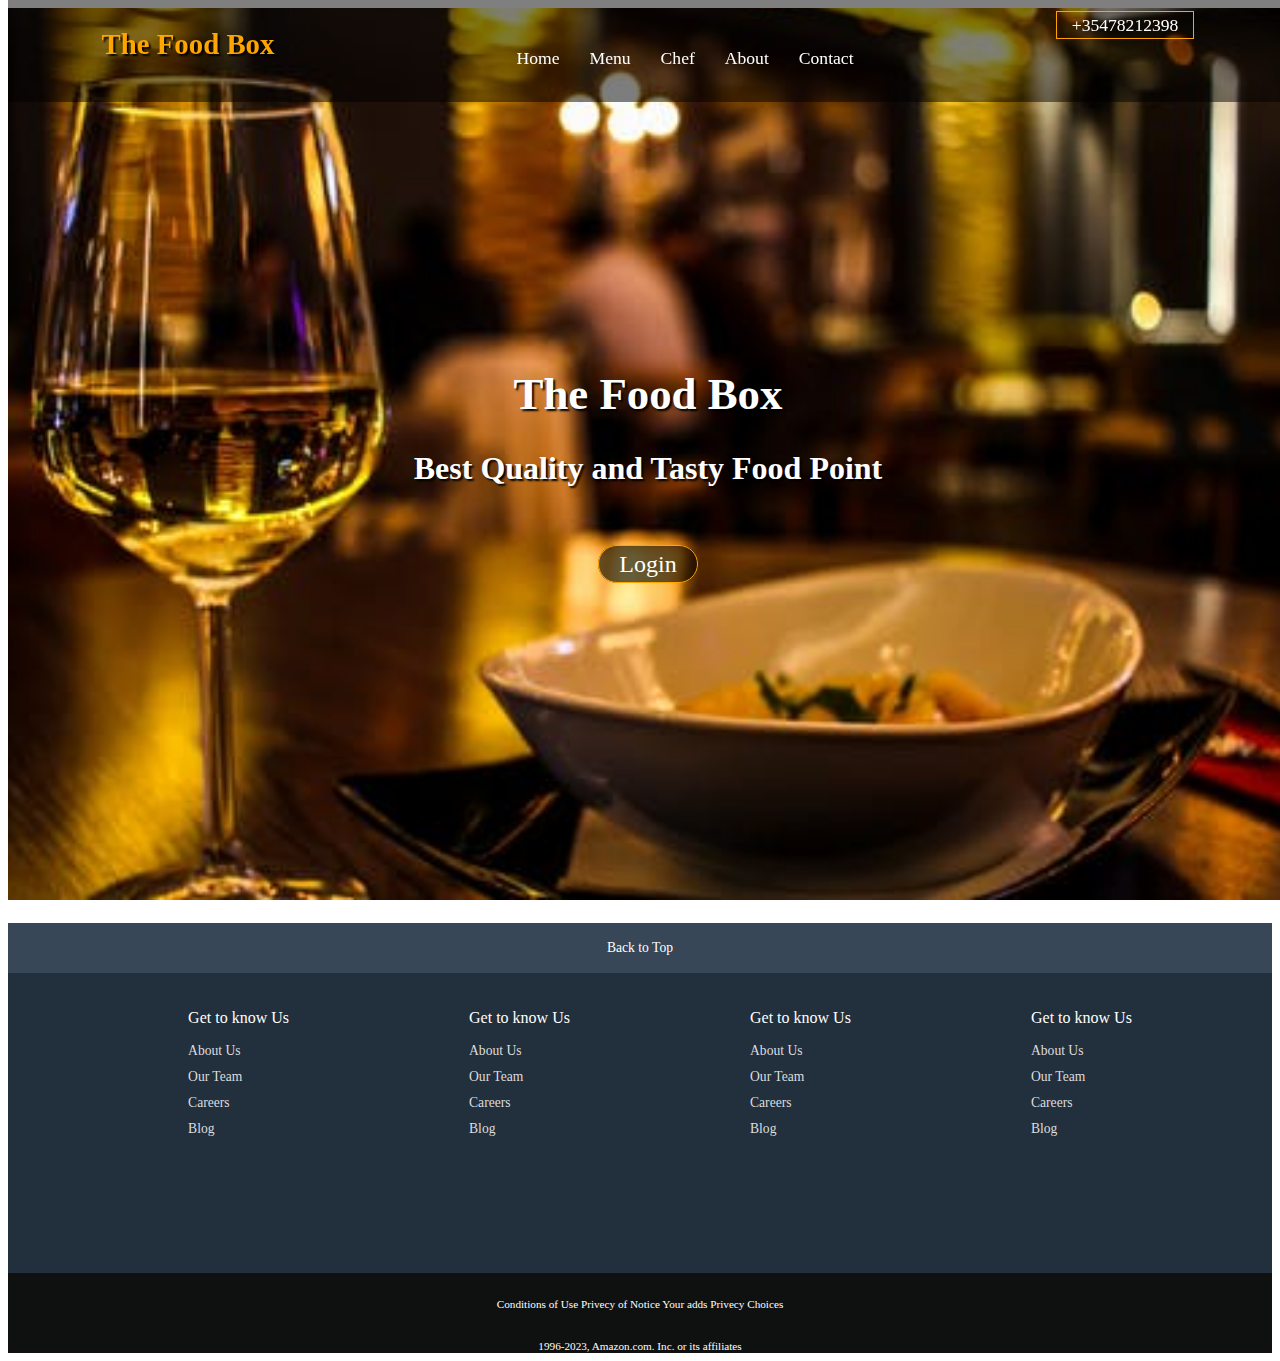
<file: index.html>
<!DOCTYPE html>
<html lang="en">
<head>
    <meta charset="UTF-8">
    <meta name="viewport" content="width=device-width, initial-scale=1.0">
    <title>Madu Resturant</title>
    <link rel="stylesheet" type="text/css" href="style.css">
</head>
<body>
    <!-- hero section begin -->
     <div id="hero">
        <div id="hero_content">
<h1>The Food Box</h1>
<h2>Best Quality and Tasty Food Point</h2>
<a href="regestration.html">Login</a>
        </div>
        </div>
<!-- header section -->
       <div id="header">
            <nav id="navbar">
                <h1>The Food Box</h1>
                <ul>
                    <li><a href="">Home</a> </li>
                    <li><a href="Menu.html">Menu</a> </li>
                    <li><a href="Chef.html">Chef</a> </li>
                    <li><a href="About.html">About</a> </li>
                    <li><a href="Contact.html">Contact</a> </li>
                </ul>
                <div id="phone">
                    <a href="tel:+35478212398">+35478212398</a>
                </div>
            </nav>
            <div id="mobile_menu">
                <ul>
                    <li><a href="">Home</a> </li>
                    <li><a href="">Menu</a> </li>
                    <li><a href="">Chef</a> </li>
                    <li><a href="">About</a> </li>
                    <li><a href="">Contact</a> </li>
                </ul>
            </div>
        </div>
        <footer>
            <div class="foot-panel1">
                Back to Top
            </div>
            <div class="foot-panel2">
                <ul>
                    <p>Get to know Us </p>
                    <a>About Us</a>
                    <a>Our Team</a>
                    <a>Careers</a>
                    <a>Blog</a>
                    
            
           </ul>
           <ul>
                    <p>Get to know Us </p>
                    <a>About Us</a>
                    <a>Our Team</a>
                    <a>Careers</a>
                    <a>Blog</a>
            
           </ul>
           <ul>
                    <p>Get to know Us </p>
                    <a>About Us</a>
                    <a>Our Team</a>
                    <a>Careers</a>
                    <a>Blog</a>
            
           </ul>
           <ul>
                    <p>Get to know Us </p>
                    <a>About Us</a>
                    <a>Our Team</a>
                    <a>Careers</a>
                    <a>Blog</a>
            
           </ul>
            </div>
            <!-- <div class="foot-panel3">
                <div class="logo">

                </div> -->
             </div>
             <div class="foot-panel4">
                <div class="pages">
                    <a>Conditions of Use</a>
                    <a>Privecy of Notice</a>
                    <a>Your adds Privecy Choices</a>
                </div>
                <div class="copyright">
                    1996-2023, Amazon.com. Inc. or its affiliates
                </div>
             </div>
        </footer>
 </body>
</html>
</file>
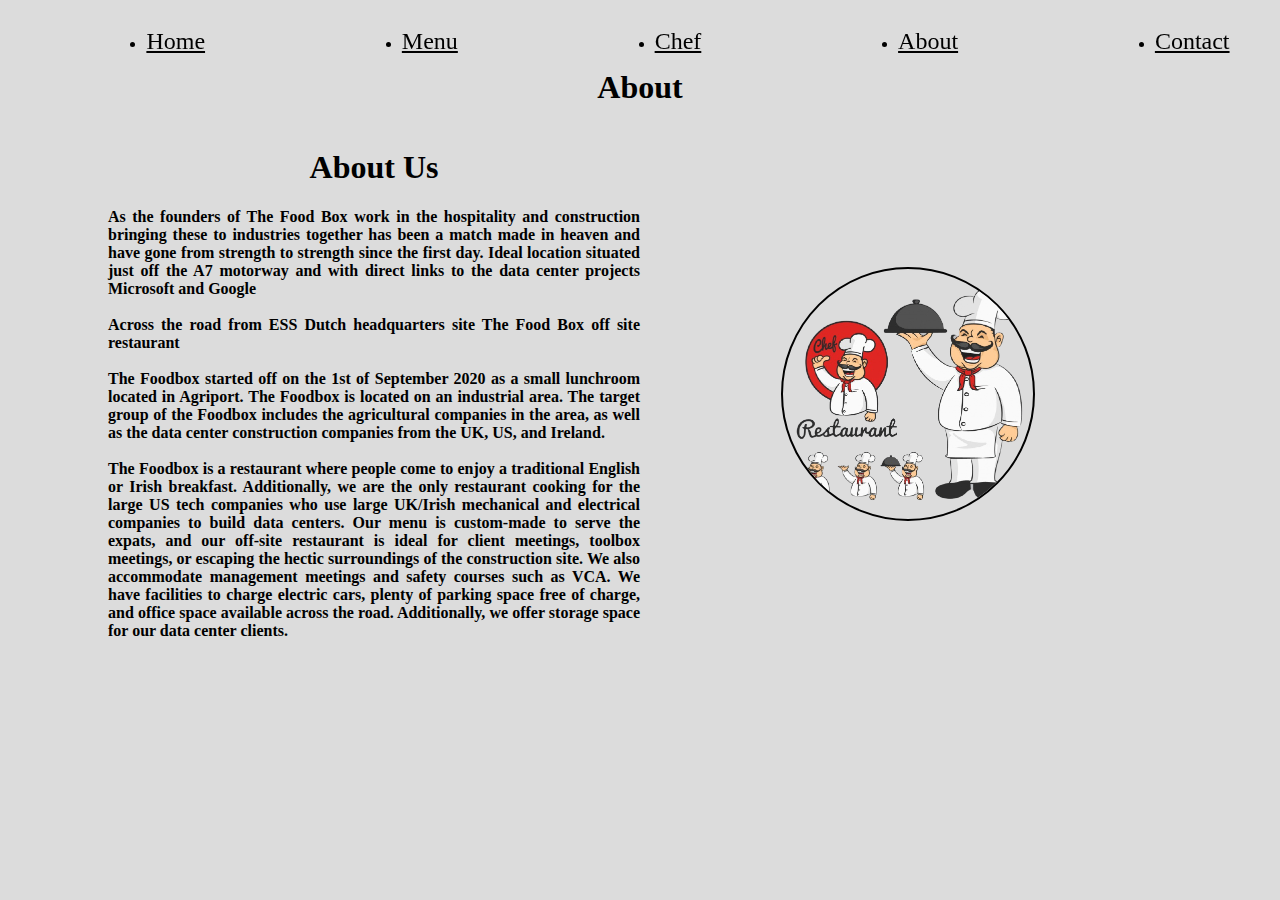
<file: About.html>
<!DOCTYPE html>
<html lang="en">
<head>
    <meta charset="UTF-8">
    <meta name="viewport" content="width=device-width, initial-scale=1.0">
    <title>Document</title>
        <link rel="stylesheet" type="text/css" href="About.css">
</head>
<body>
    <ul class="nav1">
                    <li><a href="index.html">Home</a> </li>
                    <li><a href="Menu.html">Menu</a> </li>
                    <li><a href="Chef.html">Chef</a> </li>
                    <li><a href="About.html">About</a> </li>
                    <li><a href="Contact.html">Contact</a> </li>
                </ul>
    <div id="about">
      <h1 id="section">About</h1>
   <div id="about_row">
       <div class="about_col">
          <h1>About Us</h1>
          <p>
            As the founders of  The Food Box work in the hospitality and construction bringing these to industries together has been a match made in heaven and have gone from strength to strength since the first day. Ideal location situated just off the A7 motorway and with direct links to the data center projects Microsoft and Google
            <br>
            <br>
           Across the road from ESS  Dutch headquarters site The Food Box off site restaurant
           <br>
           <br>
           The Foodbox started off on the 1st of September 2020 as a small lunchroom located in Agriport. The Foodbox is located on an industrial area. The target group of the Foodbox includes the agricultural companies in the area, as well as the data center construction companies from the UK, US, and Ireland.
          <br>
          <br>
           The Foodbox is a restaurant where people come to enjoy a traditional English or Irish breakfast. Additionally, we are the only restaurant cooking for the large US tech companies who use large UK/Irish mechanical and electrical companies to build data centers. Our menu is custom-made to serve the expats, and our off-site restaurant is ideal for client meetings, toolbox meetings, or escaping the hectic surroundings of the construction site. We also accommodate management meetings and safety courses such as VCA. We have facilities to charge electric cars, plenty of parking space free of charge, and office space available across the road. Additionally, we offer storage space for our data center clients.
            </p>
       </div>
       <div class="about_col">
            <div id="about_img">
                <img src="about.png">
            </div>
       </div>
   </div>
    </div>
</body>
</html>
</file>
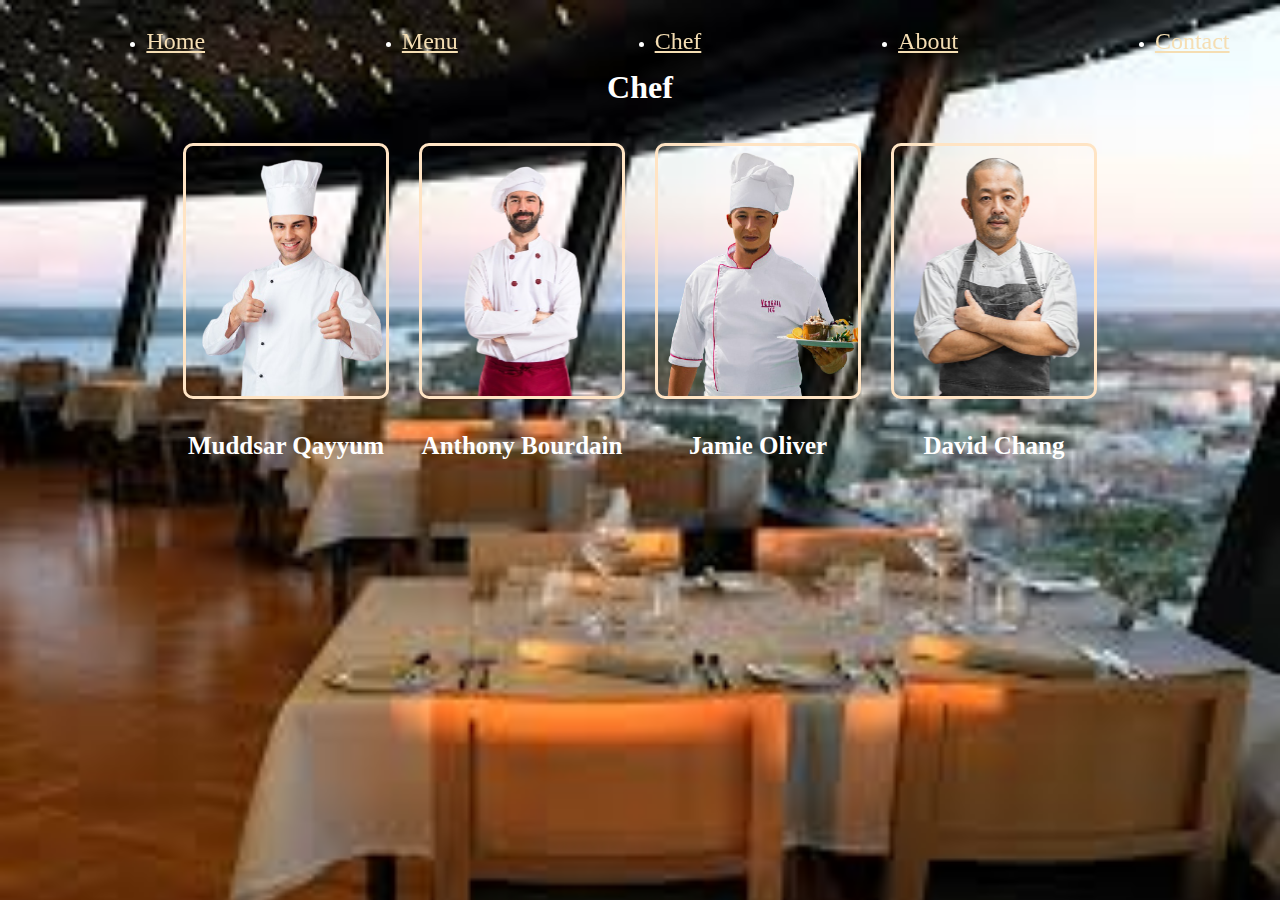
<file: Chef.html>
<!DOCTYPE html>
<html lang="en">
<head>
    <meta charset="UTF-8">
    <meta name="viewport" content="width=device-width, initial-scale=1.0">
    <title>Document</title>
    <link rel="stylesheet" type="text/css" href="Chef.css">
</head>
<body>
              <ul class="nav1">
                    <li><a href="index.html">Home</a> </li>
                    <li><a href="Menu.html">Menu</a> </li>
                    <li><a href="Chef.html">Chef</a> </li>
                    <li><a href="About.html">About</a> </li>
                    <li><a href="Contact.html">Contact</a> </li>
                </ul>
    <div id="chef">
        <h1 id="section">Chef</h1>
        <div id="chef_row">
    <div class="chef_col">
        <div id="img">
      <img src="1.png">
        </div>
        <div class="heading">
            <h4>Muddsar Qayyum</h4>
        </div>
    </div>
    <div class="chef_col">
        <div id="img">
      <img src="2.png">
        </div>
        <div class="heading">
            <h4>Anthony Bourdain</h4>
        </div>
    </div>
    <div class="chef_col">
        <div id="img">
      <img src="3.png">
        </div>
        <div class="heading">
            <h4>Jamie Oliver</h4>
        </div>
    </div>
    <div class="chef_col">
        <div id="img">
      <img src="4.png">
        </div>
        <div class="heading">
            <h4>David Chang</h4>
        </div>
    </div>
        </div>
    </div>
</body>
</html>
</file>
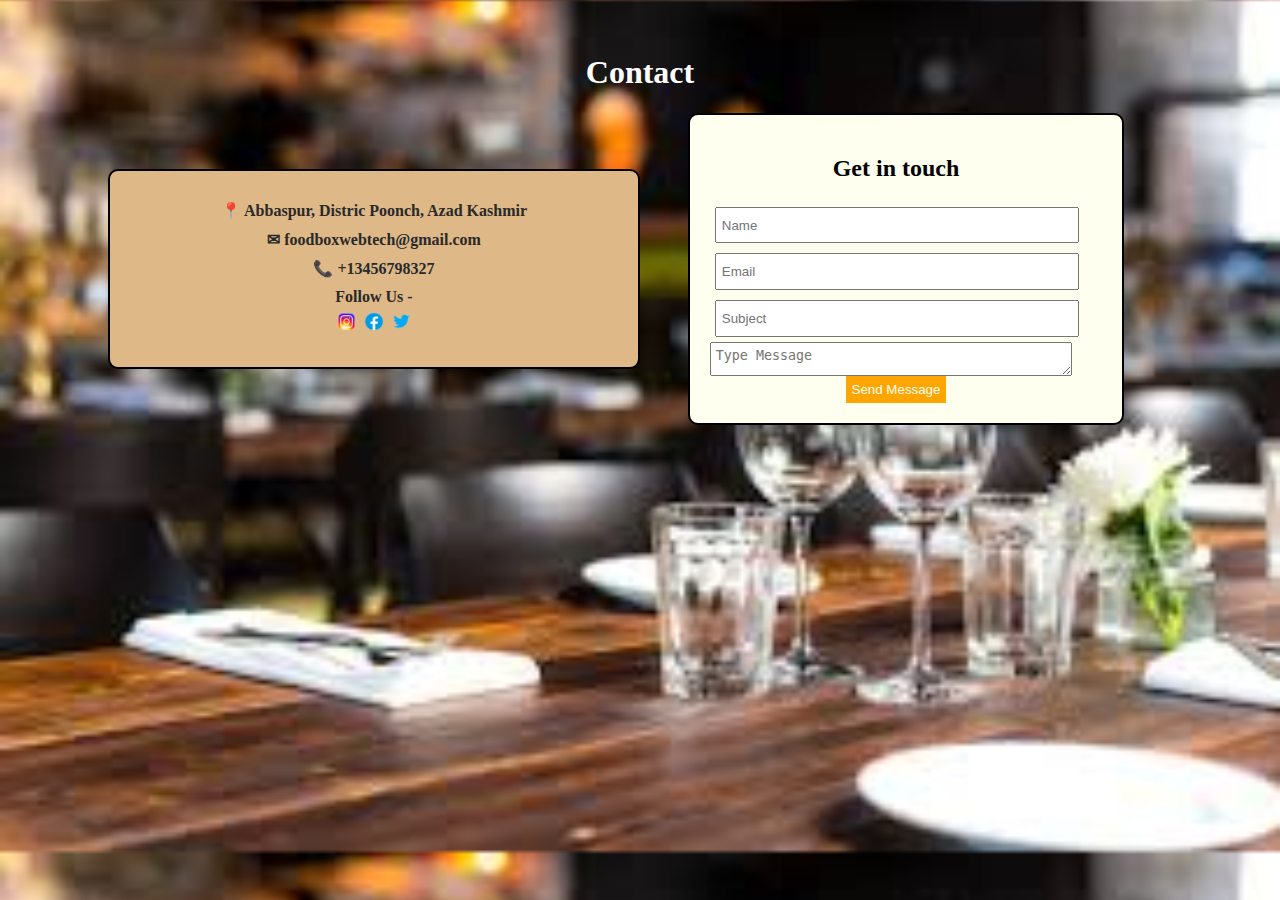
<file: Contact.html>
<!DOCTYPE html>
<html lang="en">
<head>
    <meta charset="UTF-8">
    <meta name="viewport" content="width=device-width, initial-scale=1.0">
    <title>Document</title>
        <link rel="stylesheet" type="text/css" href="Contact.css">
</head>
<body>
    <div id="contact">
       <h1 id="section">Contact</h1>
       <div id="contact_row">
         <div class="contact_col">
             <div class="abc">
                <p>
                    <i class="fa fa-map-marker"></i>
                  📍  Abbaspur, Distric Poonch, Azad Kashmir
                </p>
                <p>
                    <a href="mailto:uniquewebtech@gmail.com">
                       <i class="fa fa-envelope"></i>
                      ✉   foodboxwebtech@gmail.com
                    </a>
                </p>
                <p>
                    <i class="fa fa-phone-square"></i>
                    <a href=" tel:+13456798327">
                        <i class="fa fa-phone-square"></i>
                         📞   +13456798327
                    </a>
                    <p class="img1">
                      Follow Us - 
                      <br>
                    
                   <a href="https://www.instagram.com/"><img src="instagram.png"></a> 
                   <a href="https://www.facebook.com/help/668969529866328"><img src="facebook.png"></a> 
                   <a href="https://en.wikipedia.org/wiki/Twitter"><img src="twitter.png"></a> 
                </p>
                </p>
            </div>
         </div>
         <div class="contact_col">
            <form>
                <h2>Get in touch</h2>
                <input type="text" placeholder="Name">
                <input type="email" placeholder="Email">
                <input type="text" placeholder="Subject">
                <textarea rows="6" placeholder="Type Message"></textarea>
         <button>Send Message</button>
            </form>
         </div>
       </div>
    </div>
</body>
</html>
</file>
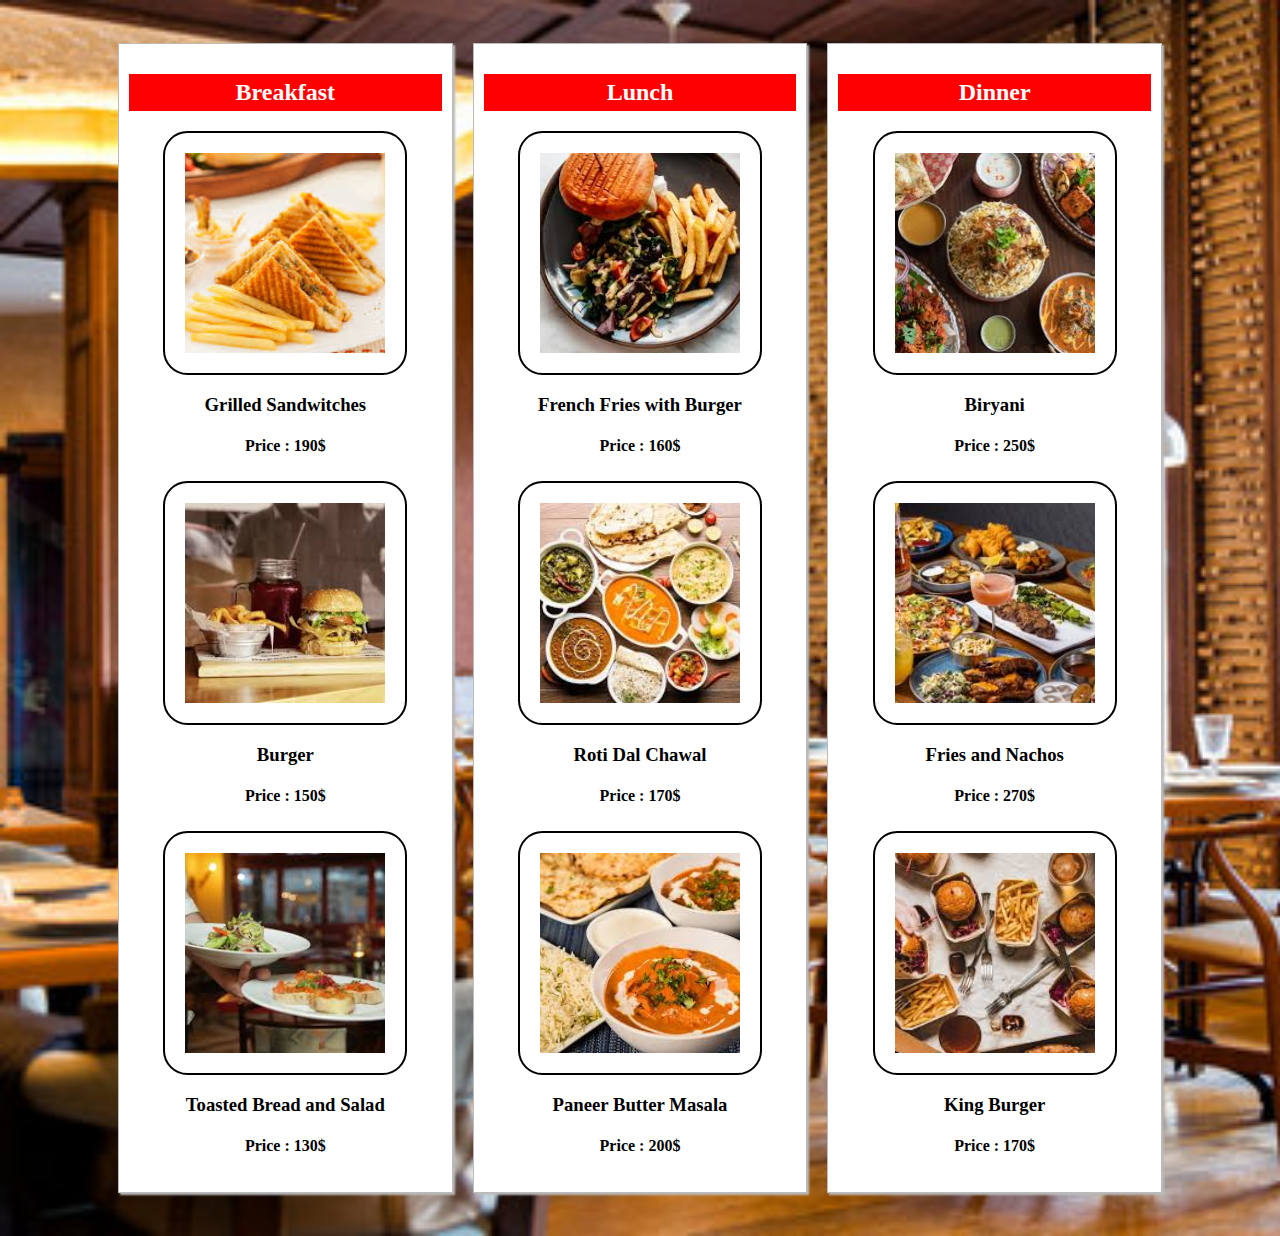
<file: Img.html>
<!DOCTYPE html>
<html lang="en">
<head>
    <meta charset="UTF-8">
    <meta name="viewport" content="width=device-width, initial-scale=1.0">
    <title>Document</title>
        <link rel="stylesheet" type="text/css" href="Menu.css">
</head>
<body>
    <!-- menu section begin -->
  <div id="menu">
    <!-- <h1 id="section">Menu</h1> -->
    <div id="menu_row">
        <div id="menu_col">
          <h2>Breakfast</h2>
          <div class="box">
<div id="image">
    <img src="cafe1.png">
</div>
<div>
    <h3>Grilled Sandwitches</h3>
    <h4>Price : 190$</h4>
</div>
          </div>
          <div class="box">
<div id="image">
    <img src="cafe5.png">
</div>
<div>
    <h3>Burger</h3>
    <h4>Price : 150$</h4>
</div>
          </div>
          <div class="box">
<div id="image">
    <img src="cafe3.png">
</div>
<div>
    <h3>Toasted Bread and Salad</h3>
    <h4>Price : 130$</h4>
</div>
          </div>
        </div>
        <div id="menu_col">
          <h2>Lunch</h2>
          <div class="box">
<div id="image">
    <img src="cafe4.png">
</div>
<div>
    <h3>French Fries with Burger</h3>
    <h4>Price : 160$</h4>
</div>
          </div>
          <div class="box">
<div id="image">
    <img src="cafe2.png">
</div>
<div>
    <h3>Roti Dal Chawal</h3>
    <h4>Price : 170$</h4>
</div>
          </div>
          <div class="box">
<div id="image">
    <img src="cafe6.png">
</div>
<div>
    <h3>Paneer Butter Masala</h3>
    <h4>Price : 200$</h4>
</div>
          </div>
        </div>
        <div id="menu_col">
          <h2>Dinner</h2>
          <div class="box">
<div id="image">
    <img src="cafe7.png">
</div>
<div>
    <h3>Biryani</h3>
    <h4>Price : 250$</h4>
</div>
          </div>
          <div class="box">
<div id="image">
    <img src="cafe8.png">
</div>
<div>
    <h3>Fries and Nachos</h3>
    <h4>Price : 270$</h4>
</div>
          </div>
          <div class="box">
<div id="image">
    <img src="cafe9.png">
</div>
<div>
    <h3>King Burger</h3>
    <h4>Price : 170$</h4>
</div>
          </div>
        </div>
</div>
  </div>
  
 
</body>
</html>
</file>
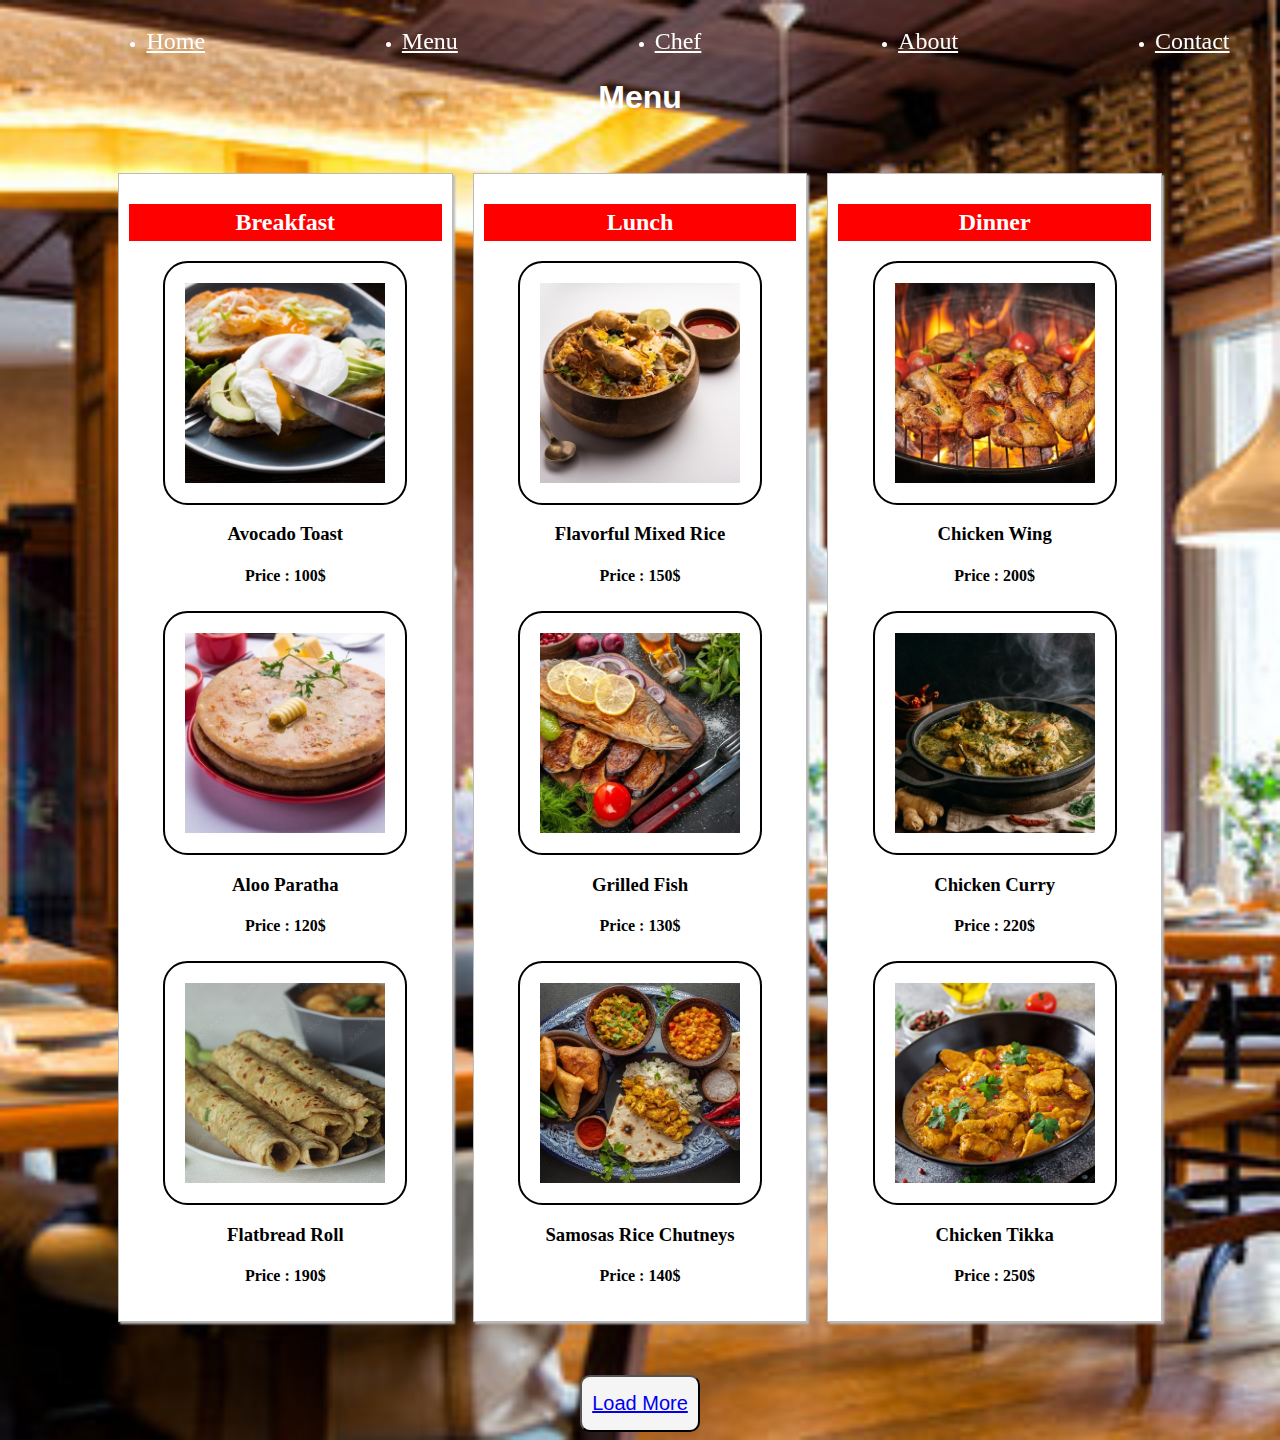
<file: Menu.html>
<!DOCTYPE html>
<html lang="en">
<head>
    <meta charset="UTF-8">
    <meta name="viewport" content="width=device-width, initial-scale=1.0">
    <title>Document</title>
        <link rel="stylesheet" type="text/css" href="Menu.css">
</head>
<body>
    <ul class="nav1">
                    <li><a href="index.html">Home</a> </li>
                    <li><a href="Menu.html">Menu</a> </li>
                    <li><a href="Chef.html">Chef</a> </li>
                    <li><a href="About.html">About</a> </li>
                    <li><a href="Contact.html">Contact</a> </li>
                </ul>
    <!-- menu section begin -->
  <div id="menu">
    <h1 id="section">Menu</h1>
    <div id="menu_row">
        <div id="menu_col">
          <h2>Breakfast</h2>
          <div class="box">
<div id="image">
    <img src="breakfast1.jpg">
</div>
<div>
    <h3>Avocado Toast</h3>
    <h4> Price : 100$</h4>
    </div>
    
          </div>
          <div class="box">
<div id="image">
    <img src="breakfast2.jpg">
</div>
<div>
    <h3>Aloo Paratha</h3>
    <h4>Price : 120$</h4>
</div>
          </div>
          <div class="box">
<div id="image">
    <img src="breakfast3.jpg">
</div>
<div>
    <h3>Flatbread Roll</h3>
    <h4>Price : 190$</h4>
</div>
          </div>
        </div>
        <div id="menu_col">
          <h2>Lunch</h2>
          <div class="box">
<div id="image">
    <img src="lunch1.jpg">
</div>
<div>
    <h3>Flavorful Mixed Rice </h3>
    <h4>Price : 150$</h4>
</div>
          </div>
          <div class="box">
<div id="image">
    <img src="lunch2.jpg">
</div>
<div>
    <h3>Grilled Fish</h3>
    <h4>Price : 130$</h4>
</div>
          </div>
          <div class="box">
<div id="image">
    <img src="lunch3.jpg">
</div>
<div>
    <h3>Samosas Rice Chutneys</h3>
    <h4>Price : 140$</h4>
</div>
          </div>
        </div>
        <div id="menu_col">
          <h2>Dinner</h2>
          <div class="box">
<div id="image">
    <img src="dinner1.jpg">
</div>
<div>
    <h3>Chicken Wing</h3>
    <h4>Price : 200$</h4>
</div>
          </div>
          <div class="box">
<div id="image">
    <img src="dinner2.jpg">
</div>
<div>
    <h3>Chicken Curry</h3>
    <h4>Price : 220$</h4>
</div>
          </div>
          <div class="box">
<div id="image">
    <img src="dinner3.jpg">
</div>
<div>
    <h3>Chicken Tikka</h3>
    <h4>Price : 250$</h4>
</div>
          </div>
        </div>
</div>
  </div>
  <br>
  <button style="background-color:whitesmoke;"><a href="C:\Users\satya\OneDrive\Desktop\Restorent\Img.html">Load More</a></button>
</body>
</html>
</file>
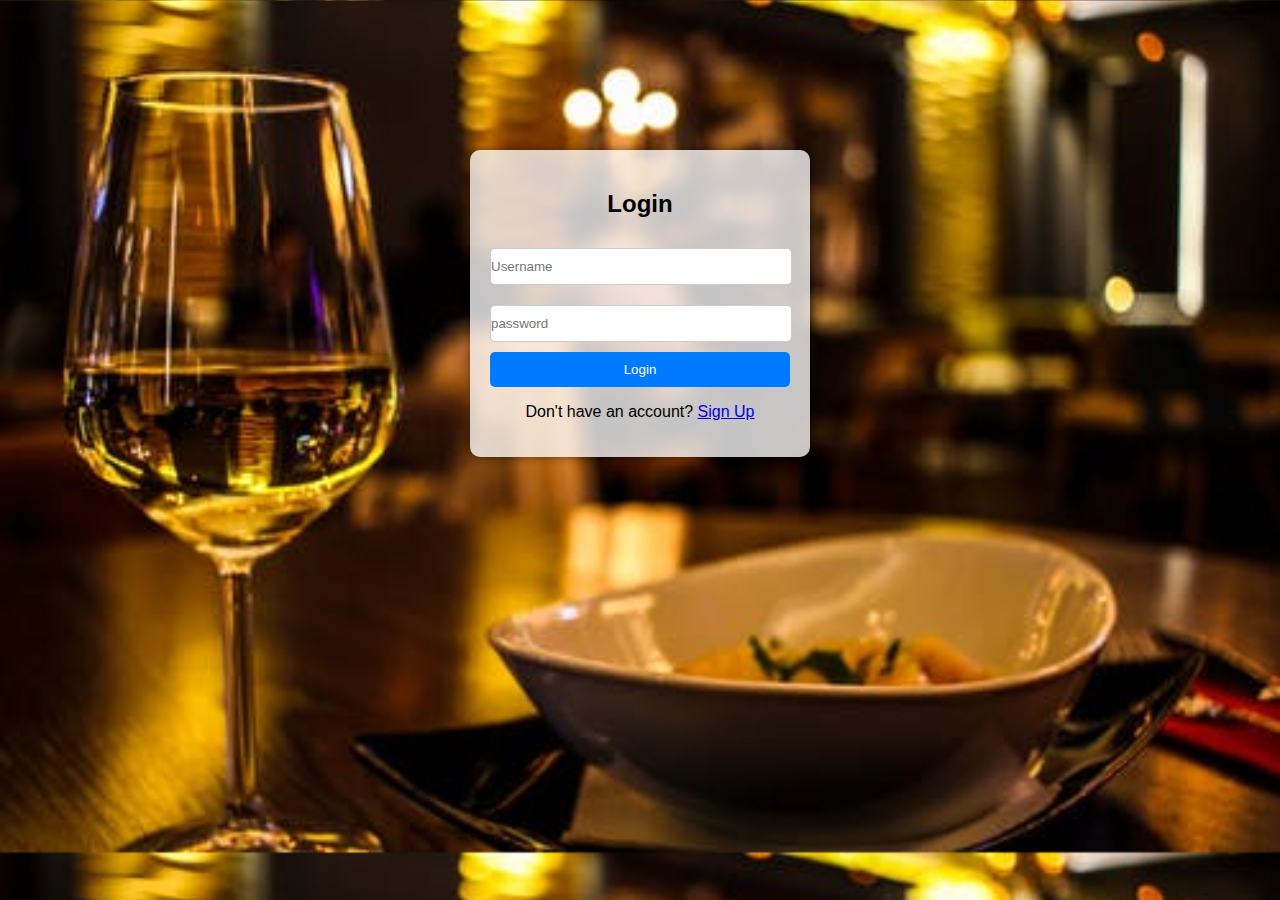
<file: regestration.html>
<!DOCTYPE html>
<html lang="en">
<head>
    <meta charset="UTF-8">
    <meta name="viewport" content="width=device-width, initial-scale=1.0">
    <title>Document</title>
    <style>
        body{
            background:url('hero.jpeg');
            background-size: cover;
            background-color: #f2f2f2;
            font-family: Arial, Helvetica, sans-serif;
        }
        .login-container{
            width:300px;
            margin:150px auto;
            padding: 20px;
            background-color: rgba(255, 255, 255, 0.774);
            border-radius: 10px;
            box-shadow: 0 0 10px rgba(0,0,0,0.5);
        }
        h2{
            text-align: center;
            margin-bottom: 20px;
        }
        input[type="text"],
        input[type="password"]{
            width:100%;
            padding: 10px 0;
            margin:10px 0;
            border-radius: 5px;
            border: 1px solid #ccc;
        }
        input[type="submit"]{
            width: 100%;
            padding: 10px;
            background-color: #007BFF;
            color:white;
            border: none;
            border-radius: 5px;
            cursor: pointer;
        }
        input[type="submit"]:hover{
            background-color: #0056b3;
        }
        .signup-link{
            text-align: center;
            margin-top: 10px;
        }
    </style>
</head>
<body>
    <div class="login-container">
        <h2>Login</h2>
    <form onsubmit="return showSuccessMessage()" action ="#" method="POST">
        <input type="text" name="username" placeholder="Username" required>
        <input type="password" name="password" placeholder="password" required>
        <input type="submit" value="Login">
</form>
<div class="signup-link">
 <p>Don't have an account? <a href="signup.html">Sign Up</a></p>

 <script>
    function showSuccessMessage(){
        alert("Login Successfully!..")
        return false;
    }
 </script>
</div>
    </div>
</body>
</html>
</file>
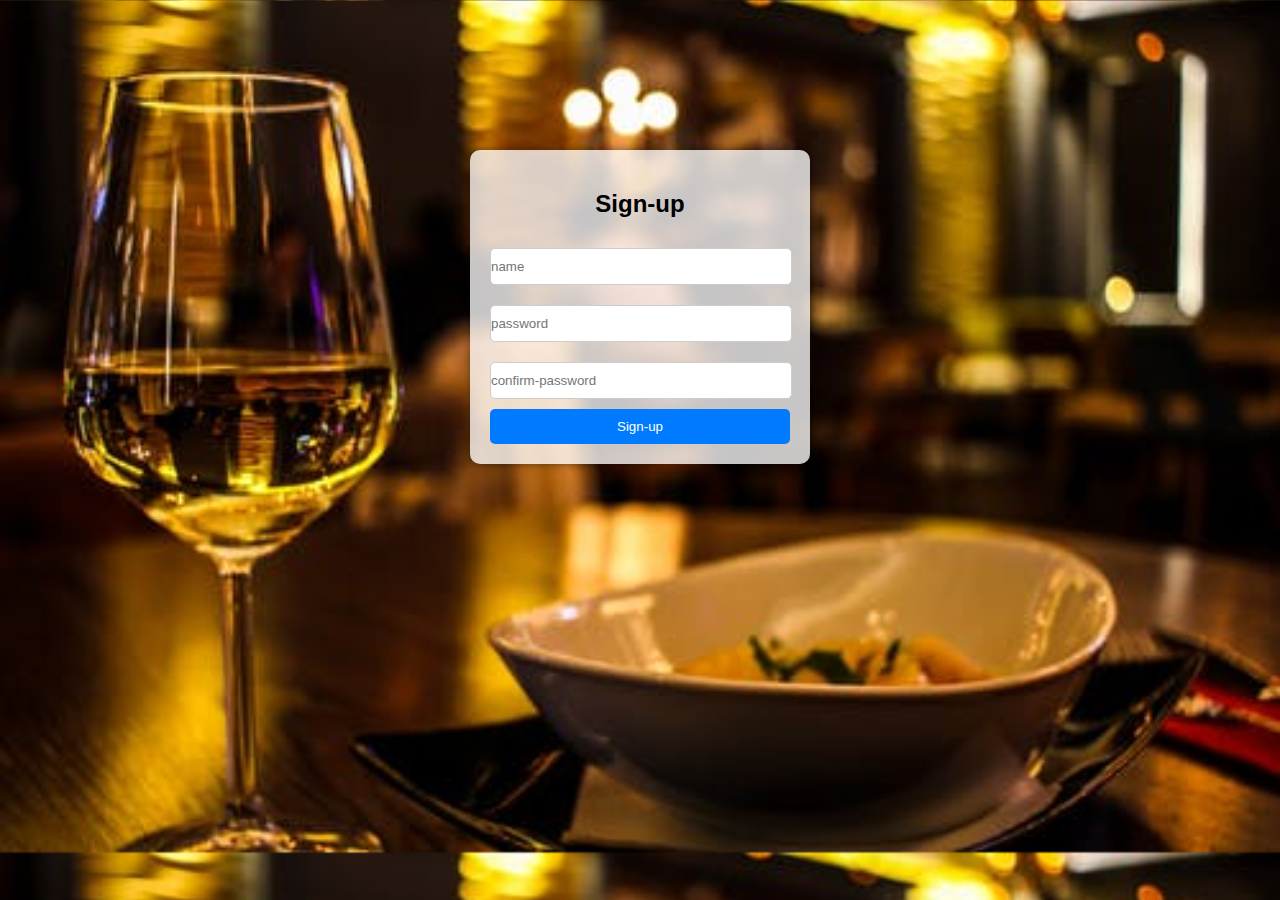
<file: signup.html>
<!DOCTYPE html>
<html lang="en">
<head>
    <meta charset="UTF-8">
    <meta name="viewport" content="width=device-width, initial-scale=1.0">
    <title>Document</title>
    <style>
        body{
            background:url('hero.jpeg');
            background-size: cover;
            background-color: #f2f2f2;
            font-family: Arial, Helvetica, sans-serif;
        }
        .login-container{
            width:300px;
            margin:150px auto;
            padding: 20px;
            background-color: rgba(255, 255, 255, 0.774);
            border-radius: 10px;
            box-shadow: 0 0 10px rgba(0,0,0,0.5);
        }
        h2{
            text-align: center;
            margin-bottom: 20px;
        }
        input[type="text"],
        input[type="password"]{
            width:100%;
            padding: 10px 0;
            margin:10px 0;
            border-radius: 5px;
            border: 1px solid #ccc;
        }
        input[type="submit"]{
            width: 100%;
            padding: 10px;
            background-color: #007BFF;
            color:white;
            border: none;
            border-radius: 5px;
            cursor: pointer;
        }
        input[type="submit"]:hover{
            background-color: #0056b3;
        }
        .signup-link{
            text-align: center;
            margin-top: 10px;
        }
    </style>
</head>
<body>
    <div class="login-container">
        <h2>Sign-up</h2>
    <form onsubmit="return showSuccessMessage()" action ="#" method="POST">
        <input type="text" name="name" placeholder="name" required>
     <input type="password" name="password" placeholder="password" required>
        <input type="password" name="confirm-password" placeholder="confirm-password" required>
        <input type="submit" value="Sign-up">
</form>


 <script>
    function showSuccessMessage(){
        alert("Signup Successfully!..")
        return false;
    }
 </script>
</div>
    </div>
</body>
</html>
</file>
<file: style.css>
html{
    scroll-behavior: smooth;
    font-size: 100%;
}
body{
    font-family:'Times New Roman', Times, serif;
    overflow-x: hidden;
}

/* hero section */
#hero{
    position:relative;
    width:100vw;
    height: 100vh;
    display: flex;
    justify-content: center;
    align-items: center;
    text-align: center;
}
#hero::before{
    position: absolute;
    content: "";
    top: 0;
    left: 0;
    width: 100%;
    height: 100%;
    background-image: url('hero.jpeg');
    background-size: cover;
    background-position: center center;
    background-attachment: fixed;
    filter: brightness(100%);
}
#hero_content{
    position: absolute;
    
}
#hero_content h1{
    position:relative;
    color: white;
    font-size: 2.8rem;
    text-shadow: 2px 2px 2px #000;
}


#hero_content h2{
    color: white;
    font-size: 2rem;
    font-family: cursive;
    margin-top: 1rem;
    margin-bottom: 4rem;
    text-shadow: 2px 2px 2px #000;
}
#hero_content a{
    color: white;
    padding: 5px 20px 5px 20px;
    border:1px solid orange;
    background: rgb(0,0,0,0.6);
    font-size: 1.5rem;
    text-decoration: none;
    border-radius: 25px;
}
#hero_content a:hover{
    background: navy;
}
/* header section */
#header{
    position:fixed;
    top:0;
    width: 100vw;
    height: 70px;
    line-height: 50px;
}
#navbar{
    display: flex;
    justify-content: space-around;
    background:rgb(0,0,0,0.5);
}
#navbar h1{
    color:orange;
    font-size: 1.8rem;
    text-shadow: 2px 2px 2px #000;
    font-family: cursive;
}
#navbar ul{
    display: flex;
    
}
#navbar ul li{
    list-style: none;
    padding: 3px 15px 3px 15px;
}
#navbar ul li:hover,#phone a:hover,#mobile menu ul li:hover{
     background: navy;
     cursor: pointer;
}
#navbar ul li a{
    text-decoration: none;
    color: #fff;
    font-size: 1.1rem;
}
#phone a{
     text-decoration: none;
    color: #fff;
    font-size: 1.1rem;
    padding: 3px 15px 3px 15px;
    border: 1px solid orange;
}
/* mobile menu */
#mobile_menu{
    display: none;
    height: 40px;
    line-height: 40px;
    background-color: magenta;
}
#mobile_menu ul{
    display: flex;
    justify-content: center
}
#mobile_menu ul li{
    list-style: none;
    padding: 0 5px 0 5px;
}
#mobile_menu ul li a{
    text-decoration: none;
    color: #fff;
}
/*footer*/
footer{
    margin-top: 15px;
}
.foot-panel1{
    background-color: #374758;
    color: white;
    height: 50px;
    display: flex;
    justify-content: center;
    align-items: center;
    font-size: 0.85rem;
}
.foot-panel2{
    background-color: #222f3d;
    color: white;
    height: 300px;
    display: flex;
    justify-content: space-evenly;
    }
    ul {

        margin-top: 20px;
    }
ul a {
    display: block;
    font-size: 0.85rem;
    margin-top: 10px;
    color: #dddddd;
}
/* .foot-panel3{
    background-color: #222f3d;
    color: white;
    border-top: 0.5px solid white;
    height: 70px;
    display: flex;
    justify-content: center;
    align-items: center;
}
.logo{
    background-image: url("amazon_logo.png");
    background-size:cover ;
    height: 50px;
    width: 100px;
} */
.foot-panel4{
    background-color: #0f1111;
    color: white;
    height: 80px;
    font-size: 0.7rem;
      text-align: center;
    
}
.pages{
      
      padding: 25px;
}
.copyright{
    padding-top: 5px;
    
}







@media screen and (max-width:768px){
    #mobile_menu{
        display: block;
    }
    #navbar ul{
      display:none;
    }
    html{
        font-size: 95%;
    }
}
@media screen and (max-width:360px){
     html{
        font-size: 70%;
     }
}
</file>
<file: About.css>
body{
    text-align: center;
    background-color:gainsboro;
}


#about{
    padding: 40px 0 40px 0;
}
#about_row{
     display: flex;
     justify-content: center;
     align-items: center;
     flex-wrap: wrap;
     padding: 0 100px 0 100px;
    }
.about_col{
    flex: 1;
}
#about_img{
    width:250px;
    height:250px;
    border-radius: 50%;
    margin: auto;
    animation: 2s spin ease-in-out 1s ;
}
.nav1{
    display: flex;
    justify-content: space-around;
    /* background:rgba(248, 246, 246, 0.5); */
    color: black;
    position:fixed;
    top:0;
    width: 100vw;
    height: 70px;
    line-height: 50px;
}
.nav1 a{
    color:black;
    font-size: 1.5rem;
}
@keyframes spin{
    0%{

    }
    50%{
        scale:2;
        transform:rotate(0);
        border-radius: 0;
    }
    100%{
            transform: rotate(360deg);
            border-radius: 50%;
            scale:  2;
    }
}
#about_img img{
    width:100%;
    height:100%;
    border: 2px solid black;
    border-radius: 50%;
    object-fit: fill;
}
.about_col h1{
   text-align: center;
   font-family: cursive;
}
.about_col p{
   text-align: justify;
   font-weight: bold;
   
}
</file>
<file: Chef.css>
body{
    text-align: center;
    background-image: url('rest5 copy.png');
    background-size: cover;
}
#section{
    color: white;
}
#chef{
    padding: 40px 0 40px 0;
}
#chef_row{
    display: flex;
    justify-content: center;
    flex-wrap: wrap;
}
.chef_col{
    text-align: center;
    padding: 10px;
    margin: 5px;
}
#img{
    width: 200px;
    height: 250px;
    margin: auto;
    border: 3px solid bisque;
    border-radius: 10px;
    animation: 2s spin ease-in-out 1s ;
}
.nav1{
    display: flex;
    justify-content: space-around;
    /* background:rgba(248, 246, 246, 0.5); */
    color: #fff;
    position:fixed;
    top:0;
    width: 100vw;
    height: 70px;
    line-height: 50px;
}
.nav1 a{
    color:wheat;
    font-size: 1.5rem;
}
@keyframes spin{
    0%{

    }
    50%{
        scale:1;
        transform:rotate(0);
        border-radius: 0;
    }
    100%{
            transform: rotate(360deg);
            border-radius: 50%;
            scale:1;
    }
}
#img img{
    width: 100%;
    height: 100%;
    object-fit: cover;
    cursor: pointer;
}
#img:hover{
    transform: scale(1.1);
}
.heading{
    color:white;
    font-size: 25px;
}
</file>
<file: Contact.css>
body{
    background-image: url('rest8.png');
    background-size: cover;
}
.abc{
    border: 2px solid black;
    border-radius: 10px;
    background-color:burlywood;
    padding: 20px;
}

#contact{
    padding: 25px 0 25px 0;
    text-align: center;
    animation: 2s spin ease-in-out 2s;
}
.img1 img{
    margin-top: 4px;
    height: 5%;
    width: 5%;
}
 

@keyframes spin{
    0%{

    }
    50%{
        scale:2;
        transform:rotate(0);
        border-radius: 0;
    }
    100%{
            transform: rotate(360deg);
            border-radius: 50%;
            scale:  2;
    }
}
#contact_row{
    display: flex;
    justify-content: center;
    align-items: center;
    padding: 0 100px 0 100px;
    flex-wrap: wrap;
}
.contact_col{
    display: flex;
    flex-direction: column;
    align-items:center;
    flex: 1;
}
.contact_col p,h3{
    font-weight: bold;
    color: #292929;
    margin: 10px;
}
.contact_col p a{
    text-decoration: none;
    color: #292929;
}
.contact_col form{
    display: flex;
    flex-direction: column;
    background-color:ivory;
    width: 70%;
    padding: 20px 40px 20px 20px;
    border: 2px solid black;
    border-radius: 10px;
}
.contact_col form h2{
    text-align: center;
    font-family: cursive;
}
.contact_col form input{
    width: 350px;
    height: 17pt;
    padding: 5px;
    margin: 5px;
}
.contact_col form textarea{
    width: 350px;
    height: 17pt;
    padding: 5px;
}
.contact_col form button{
    margin: auto;
    padding: 5px;
    color: #fff;
    background-color: orange;
    border: 1px solid orange;
    cursor: pointer;
}
#section{
    color: white;
}
</file>
<file: Menu.css>
body{
    background-image: url('back2.png');
    background-size: cover;
}

#menu{
    padding: 25px 0 25px 0;
}
#section{
    padding: 25px 0 25px 0;
    text-align: center;
    color: white;
    font-size: 2rem;
    font-family: 'Segoe UI', Tahoma, Geneva, Verdana, sans-serif;
}

#menu_row{
    display: flex;
    padding: 0 100px 0 100px;
}
#menu_col{
    box-shadow: 2px 2px 2px #bbb;
    border: 1px solid #bbb;
    background-color: #fff;
    margin: 10px;
    padding: 10px;
    flex: 1;
}
#menu_col h2{
    background-color: red;
    color:#fff;
    text-align: center;
    padding: 5px;
    font-family: cursive;
}
#image{
    width: 200px;
    height: 200px;
    border: 2px solid black;
    border-radius: 10%;
    padding: 20px;
    animation: 2s spin ease-in-out 1s ;
}
#image:hover{
    transform: scale(1.1);
}
.nav1{
    display: flex;
    justify-content: space-around;
    /* background:rgba(248, 246, 246, 0.5); */
    color: #fff;
    position:fixed;
    top:0;
    width: 100vw;
    height: 70px;
    line-height: 50px;
}
.nav1 a{
    color: #fff;
    font-size: 1.5rem;
}

@keyframes spin{
    0%{

    }
    
    100%{
            transform: rotate(360deg);
            border-radius: 50%;
            scale: 1;
    }
}
#image img{
    width: 200px;
    height: 200px;
    /* border-radius: 50%; */
    object-fit: cover;
}
.box{
    display: flex;
    flex-direction: column;
    align-items: center;
    text-align: center;
    margin: 5px;
}
button{
    padding: 15px 10px;
    background-color: white;
    color: white;
    font-size: 20px;
    border-radius: 10px;
    display: flex;
    align-items: center;
    margin: auto;
    text-align: center;
    justify-content: center;
}










@media screen and (max-width:768px){
    #mobile_menu{
        display: block;
    }
    #navbar ul{
      display:none;
    }
    html{
        font-size: 95%;
    }
    #menu_row{
        flex-wrap: wrap;
        padding: 0 10px 0 10px;
    }
}
@media screen and (max-width:360px){
     html{
        font-size: 70%;
     }
}
</file>
